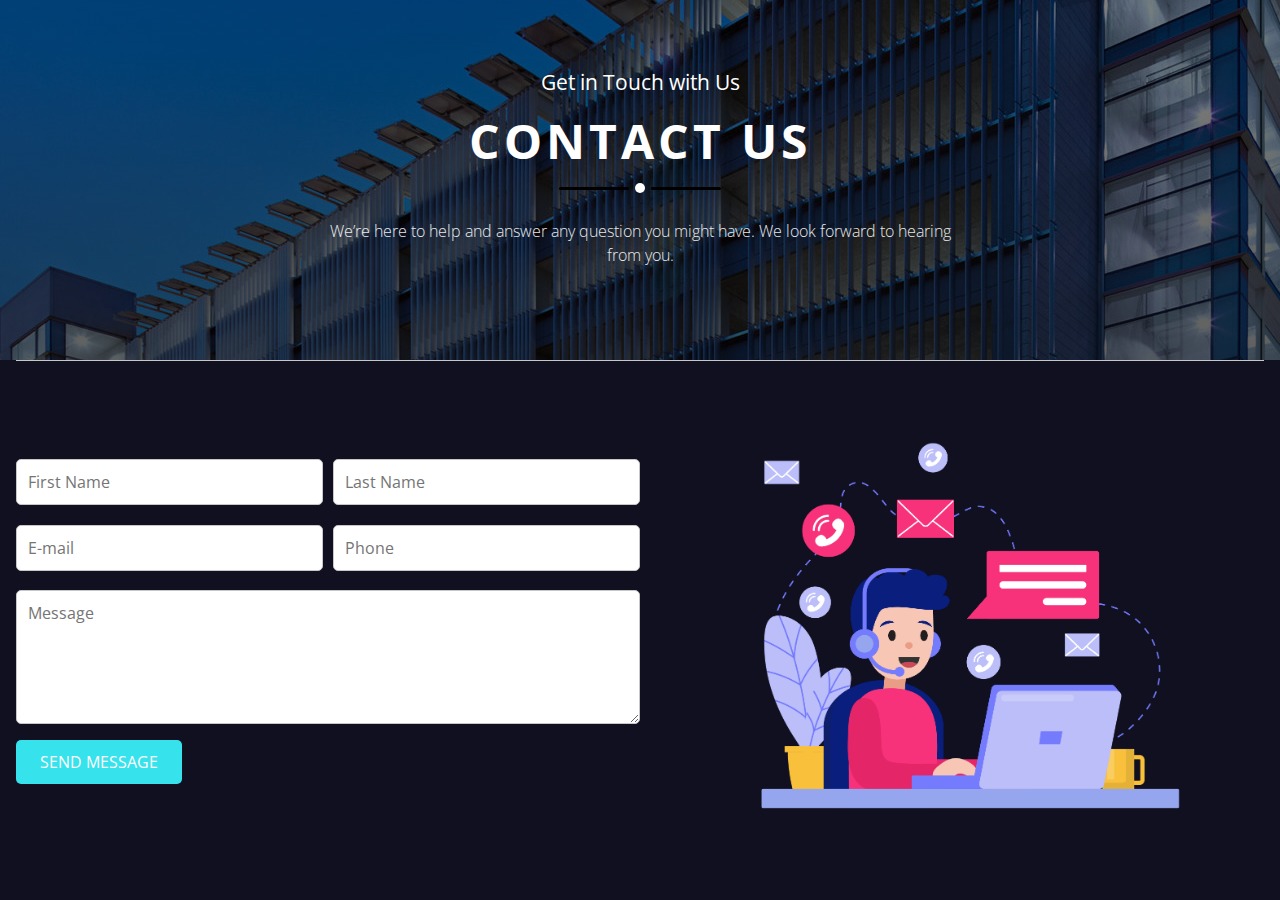
<file: contactUs/contactUs.html>
<!DOCTYPE html>
<html lang="en">
  <head>
    <meta charset="utf-8" />
    <meta http-equiv="X-UA-Compatible" content="IE=edge" />
    <title>Contact Us</title>
    <meta name="description" content="" />
    <meta name="viewport" content="width=device-width, initial-scale=1" />
    <link rel="stylesheet" href="style.css" />
    <link rel="shortcut icon" href="favicon.ico" />
    <!-- Fontawesome icon -->
    <link
      rel="stylesheet"
      href="https://cdnjs.cloudflare.com/ajax/libs/font-awesome/5.15.1/css/all.min.css"
      integrity="sha512-+4zCK9k+qNFUR5X+cKL9EIR+ZOhtIloNl9GIKS57V1MyNsYpYcUrUeQc9vNfzsWfV28IaLL3i96P9sdNyeRssA=="
      crossorigin="anonymous"
    />
  </head>

  <body>
    <section class="contact-section">
      <div class="contact-bg">
        <h3>Get in Touch with Us</h3>
        <h2>contact us</h2>
        <div class="line">
          <div></div>
          <div></div>
          <div></div>
        </div>
        <p class="text">
          We’re here to help and answer any question you might have. We look
          forward to hearing from you.
        </p>
      </div>

      <div class="contact-body">
        <div class="contact-form">
          <form action="contactUs.php" method="post">
            <div>
              <input
                type="text"
                class="form-control"
                placeholder="First Name"
                name="fname"
                required
              />
              <input
                type="text"
                class="form-control"
                placeholder="Last Name"
                name="lname"
                required
              />
            </div>
            <div>
              <input
                type="email"
                class="form-control"
                placeholder="E-mail"
                name="email"
                required
              />
              <input
                type="text"
                class="form-control"
                placeholder="Phone"
                name="phone"
                required
              />
            </div>
            <textarea
              rows="5"
              placeholder="Message"
              class="form-control"
              name="message"
              required
            ></textarea>
            <input
              type="submit"
              class="send-btn"
              value="send message"
              name="send"
            />
          </form>

          <div>
            <img src="contact-png.webp" alt="" />
          </div>
        </div>
      </div>
    </section>
  </body>
</html>
</file>
<file: contactUs/style.css>
@import url("https://fonts.googleapis.com/css2?family=Open+Sans:wght@300;400;600;700;800&display=swap");

* {
  box-sizing: border-box;
  padding: 0;
  margin: 0;
}
body {
  font-family: "Open Sans", sans-serif;
  line-height: 1.5;
  background-color: #101020;
}
.contact-bg {
  height: 40vh;
  background: linear-gradient(rgba(0, 0, 0, 0.5), rgba(0, 0, 0, 0.8)),
    url(building.webp);
  background-position: 50% 100%;
  background-repeat: no-repeat;
  background-attachment: fixed;
  text-align: center;
  color: #fff;
  display: flex;
  flex-direction: column;
  justify-content: center;
  align-items: center;
}
.contact-bg h3 {
  font-size: 1.3rem;
  font-weight: 400;
}
.contact-bg h2 {
  font-size: 3rem;
  text-transform: uppercase;
  padding: 0.4rem 0;
  letter-spacing: 4px;
}
.line div {
  margin: 0 0.2rem;
}
.line div:nth-child(1),
.line div:nth-child(3) {
  height: 3px;
  width: 70px;
  background: black;
  border-radius: 5px;
}
.line {
  display: flex;
  align-items: center;
}
.line div:nth-child(2) {
  width: 10px;
  height: 10px;
  background: white;
  border-radius: 50%;
}
.text {
  font-weight: 300;
  opacity: 0.9;
}
.contact-bg .text {
  margin: 1.6rem 0;
}
.contact-body {
  max-width: 1320px;
  margin: 0 auto;
  padding: 0 1rem;
}
.contact-info {
  margin: 2rem 0;
  text-align: center;
  padding: 2rem 0;
}
.contact-info span {
  display: block;
}
.contact-info div {
  margin: 0.8rem 0;
  padding: 1rem;
}
.contact-info span .fas {
  font-size: 2rem;
  padding-bottom: 0.9rem;
  color: black;
}
.contact-info div span:nth-child(2) {
  font-weight: 500;
  font-size: 1.1rem;
}
.contact-info .text {
  padding-top: 0.4rem;
}
.contact-form {
  padding: 2rem 0;
  border-top: 1px solid #c7c7c7;
}
.contact-form form {
  padding-bottom: 1rem;
}
.form-control {
  width: 100%;
  border: 1.5px solid #c7c7c7;
  border-radius: 5px;
  padding: 0.7rem;
  margin: 0.6rem 0;
  font-family: "Open Sans", sans-serif;
  font-size: 1rem;
  outline: 0;
}
.form-control:focus {
  box-shadow: 0 0 6px -3px rgba(48, 48, 48, 1);
}
.contact-form form div {
  display: grid;
  grid-template-columns: repeat(2, 1fr);
  column-gap: 0.6rem;
}
.send-btn {
  font-family: "Open Sans", sans-serif;
  font-size: 1rem;
  text-transform: uppercase;
  color: #fff;
  background: #36e2ec;
  border: none;
  border-radius: 5px;
  padding: 0.7rem 1.5rem;
  cursor: pointer;
  transition: all 0.4s ease;
}
.send-btn:hover {
  opacity: 0.8;
}
.contact-form > div img {
  width: 85%;
}
.contact-form > div {
  margin: 0 auto;
  text-align: center;
}
.contact-footer {
  padding: 2rem 0;
  background: #000;
}
.contact-footer h3 {
  font-size: 1.3rem;
  color: #fff;
  margin-bottom: 1rem;
  text-align: center;
}
.social-links {
  display: flex;
  justify-content: center;
}
.social-links a {
  text-decoration: none;
  width: 40px;
  height: 40px;
  color: #fff;
  border: 2px solid #fff;
  border-radius: 50%;
  display: flex;
  justify-content: center;
  align-items: center;
  margin: 0.4rem;
  transition: all 0.4s ease;
}
.social-links a:hover {
  color: #f7327a;
  border-color: #f7327a;
}

@media screen and (min-width: 768px) {
  .contact-bg .text {
    width: 70%;
    margin-left: auto;
    margin-right: auto;
  }
  .contact-info {
    display: grid;
    grid-template-columns: repeat(2, 1fr);
  }
}

@media screen and (min-width: 992px) {
  .contact-bg .text {
    width: 50%;
  }
  .contact-form {
    display: grid;
    grid-template-columns: repeat(2, 1fr);
    align-items: center;
  }
}

@media screen and (min-width: 1200px) {
  .contact-info {
    grid-template-columns: repeat(4, 1fr);
  }
}
</file>
